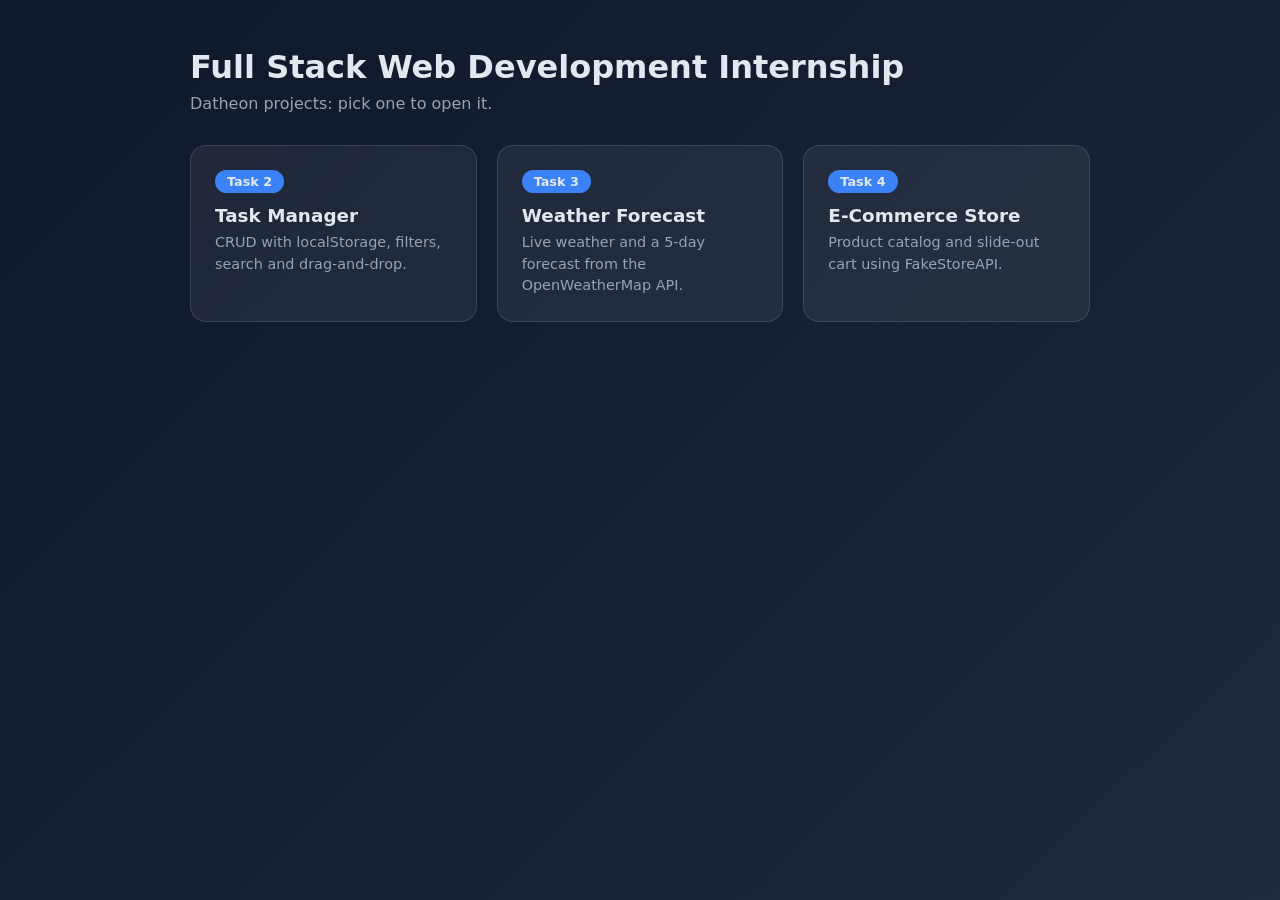
<file: index.html>
<!DOCTYPE html>
<html lang="en">
<head>
  <meta charset="UTF-8" />
  <meta name="viewport" content="width=device-width, initial-scale=1.0" />
  <title>Datheon Full Stack Web Development Internship</title>
  <style>
    * { box-sizing: border-box; margin: 0; padding: 0; }
    body {
      font-family: system-ui, -apple-system, "Segoe UI", Roboto, sans-serif;
      min-height: 100vh;
      background: linear-gradient(135deg, #0f172a, #1e293b);
      color: #e2e8f0;
      padding: 48px 16px;
    }
    .wrap { max-width: 900px; margin: 0 auto; }
    h1 { font-size: 2rem; }
    p.sub { color: #94a3b8; margin: 8px 0 32px; }
    .cards { display: grid; grid-template-columns: repeat(auto-fit, minmax(240px, 1fr)); gap: 20px; }
    a.card {
      display: block;
      padding: 24px;
      border-radius: 16px;
      background: rgba(255, 255, 255, 0.06);
      border: 1px solid rgba(255, 255, 255, 0.12);
      color: inherit;
      text-decoration: none;
      transition: transform 0.2s, border-color 0.2s;
    }
    a.card:hover { transform: translateY(-4px); border-color: #3b82f6; }
    .num { display: inline-block; padding: 4px 12px; border-radius: 99px; background: #3b82f6; font-size: 0.8rem; font-weight: 700; }
    h2 { margin: 12px 0 6px; font-size: 1.15rem; }
    p.desc { color: #94a3b8; font-size: 0.9rem; line-height: 1.5; }
  </style>
</head>
<body>
  <div class="wrap">
    <h1>Full Stack Web Development Internship</h1>
    <p class="sub">Datheon projects: pick one to open it.</p>
    <div class="cards">
      <a class="card" href="task2-task-manager/index.html">
        <span class="num">Task 2</span>
        <h2>Task Manager</h2>
        <p class="desc">CRUD with localStorage, filters, search and drag-and-drop.</p>
      </a>
      <a class="card" href="task3-weather-app/index.html">
        <span class="num">Task 3</span>
        <h2>Weather Forecast</h2>
        <p class="desc">Live weather and a 5-day forecast from the OpenWeatherMap API.</p>
      </a>
      <a class="card" href="task4-ecommerce-store/index.html">
        <span class="num">Task 4</span>
        <h2>E-Commerce Store</h2>
        <p class="desc">Product catalog and slide-out cart using FakeStoreAPI.</p>
      </a>
    </div>
  </div>
</body>
</html>
</file>
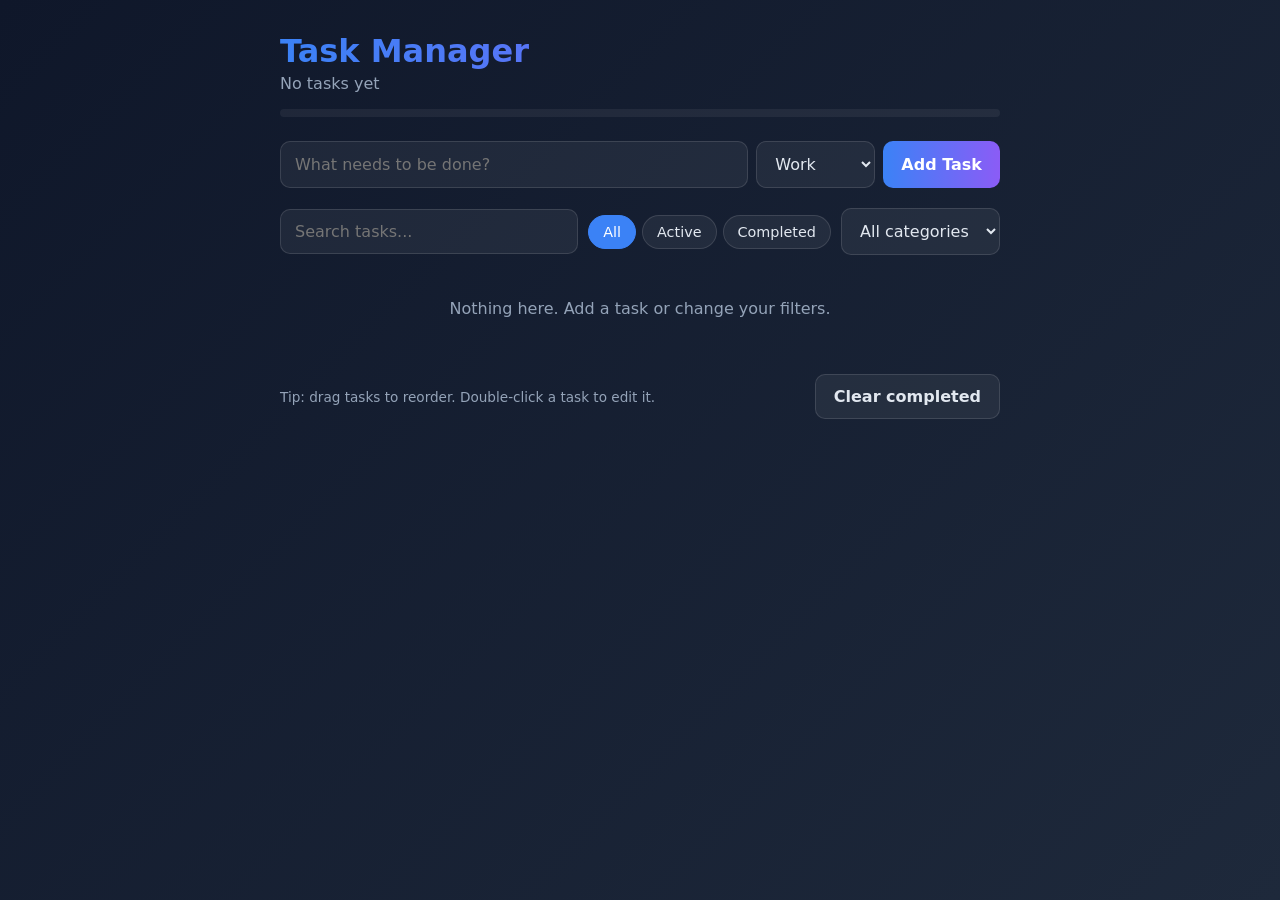
<file: task2-task-manager/index.html>
<!DOCTYPE html>
<html lang="en">
<head>
  <meta charset="UTF-8" />
  <meta name="viewport" content="width=device-width, initial-scale=1.0" />
  <title>Task Manager</title>
  <link rel="stylesheet" href="style.css" />
</head>
<body>
  <main class="app">
    <header>
      <h1>Task Manager</h1>
      <p id="stats">No tasks yet</p>
      <div class="progress" aria-hidden="true"><div id="progress-bar" class="progress-bar"></div></div>
    </header>

    <form id="task-form" class="task-form" autocomplete="off">
      <input id="task-input" type="text" placeholder="What needs to be done?" maxlength="120" required aria-label="Task title" />
      <select id="category-select" aria-label="Task category">
        <option value="Work">Work</option>
        <option value="Personal">Personal</option>
        <option value="Study">Study</option>
        <option value="Health">Health</option>
        <option value="Other">Other</option>
      </select>
      <button type="submit" class="btn btn-primary">Add Task</button>
    </form>

    <section class="toolbar">
      <input id="search-input" type="search" placeholder="Search tasks..." aria-label="Search tasks" />
      <div id="status-filters" class="filters" role="group" aria-label="Filter by status">
        <button type="button" class="chip active" data-filter="all">All</button>
        <button type="button" class="chip" data-filter="active">Active</button>
        <button type="button" class="chip" data-filter="completed">Completed</button>
      </div>
      <select id="category-filter" aria-label="Filter by category">
        <option value="all">All categories</option>
        <option value="Work">Work</option>
        <option value="Personal">Personal</option>
        <option value="Study">Study</option>
        <option value="Health">Health</option>
        <option value="Other">Other</option>
      </select>
    </section>

    <ul id="task-list" class="task-list"></ul>
    <p id="empty-state" class="empty-state" hidden>Nothing here. Add a task or change your filters.</p>

    <footer class="footer">
      <span class="hint">Tip: drag tasks to reorder. Double-click a task to edit it.</span>
      <button id="clear-completed" type="button" class="btn btn-ghost">Clear completed</button>
    </footer>
  </main>

  <script src="script.js"></script>
</body>
</html>
</file>
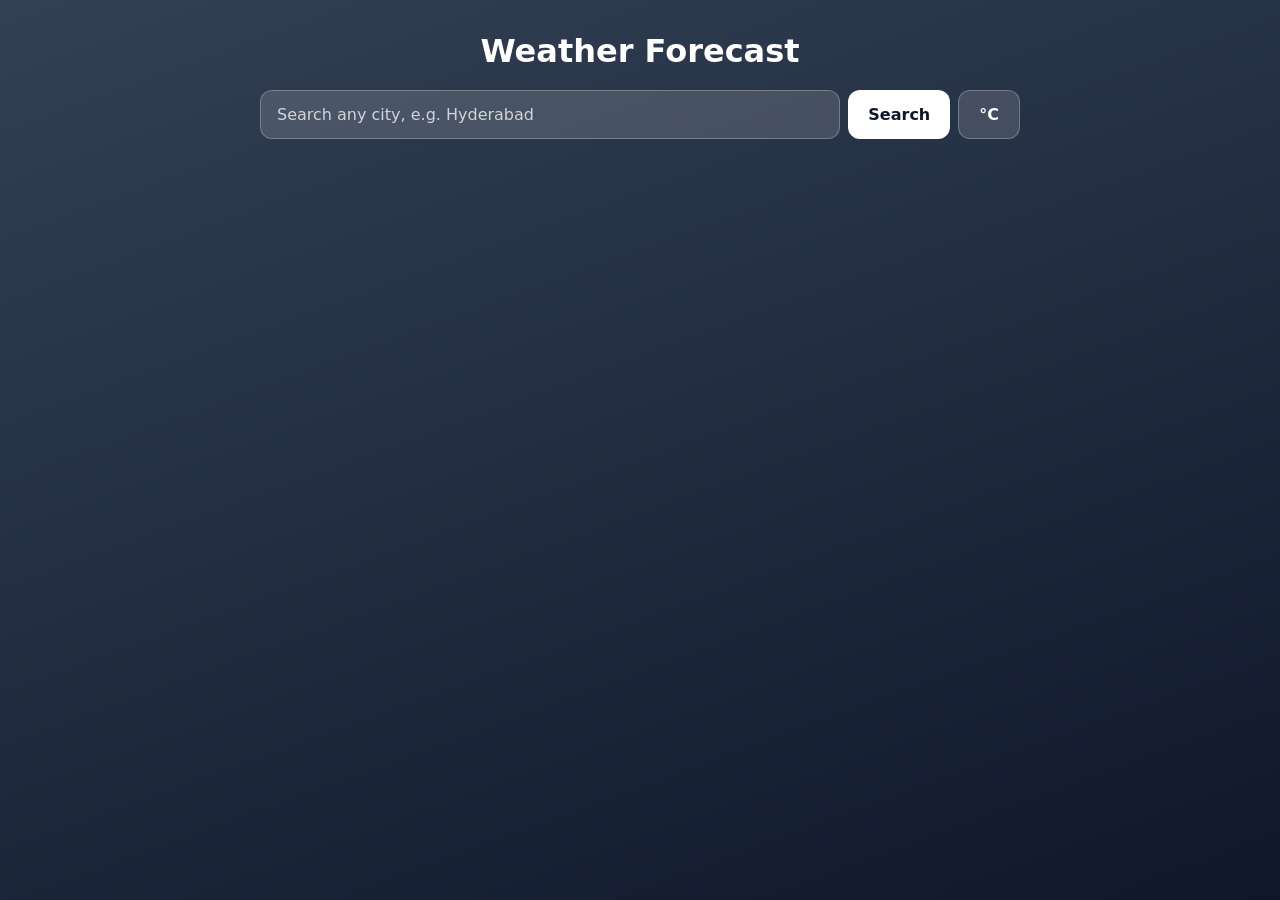
<file: task3-weather-app/index.html>
<!DOCTYPE html>
<html lang="en">
<head>
  <meta charset="UTF-8" />
  <meta name="viewport" content="width=device-width, initial-scale=1.0" />
  <title>Weather Forecast</title>
  <link rel="stylesheet" href="style.css" />
</head>
<body class="theme-default">
  <main class="app">
    <h1 class="title">Weather Forecast</h1>

    <form id="search-form" class="search-form" autocomplete="off">
      <input id="city-input" type="text" placeholder="Search any city, e.g. Hyderabad" required aria-label="City name" />
      <button type="submit" class="btn">Search</button>
      <button type="button" id="unit-toggle" class="btn btn-ghost" aria-label="Toggle temperature unit">&deg;C</button>
    </form>

    <div id="loader" class="loader" hidden>
      <div class="spinner" aria-hidden="true"></div>
      <p>Fetching weather...</p>
    </div>

    <div id="error" class="error" role="alert" hidden></div>

    <section id="weather" class="weather" hidden>
      <div class="current card">
        <div class="current-top">
          <div>
            <h2 id="city-name"></h2>
            <p id="local-time" class="muted"></p>
            <p id="description" class="description"></p>
          </div>
          <img id="weather-icon" class="weather-icon" alt="" width="100" height="100" />
        </div>
        <div class="temp-row">
          <span id="temperature" class="temperature"></span>
          <span id="feels-like" class="muted"></span>
        </div>
        <div class="metrics">
          <div class="metric"><span class="metric-label">Humidity</span><span id="humidity" class="metric-value"></span></div>
          <div class="metric"><span class="metric-label">Wind</span><span id="wind" class="metric-value"></span></div>
          <div class="metric"><span class="metric-label">Pressure</span><span id="pressure" class="metric-value"></span></div>
        </div>
      </div>

      <h3 class="section-title">5-Day Forecast</h3>
      <div id="forecast" class="forecast"></div>
    </section>
  </main>

  <script src="config.js"></script>
  <script src="script.js"></script>
</body>
</html>
</file>
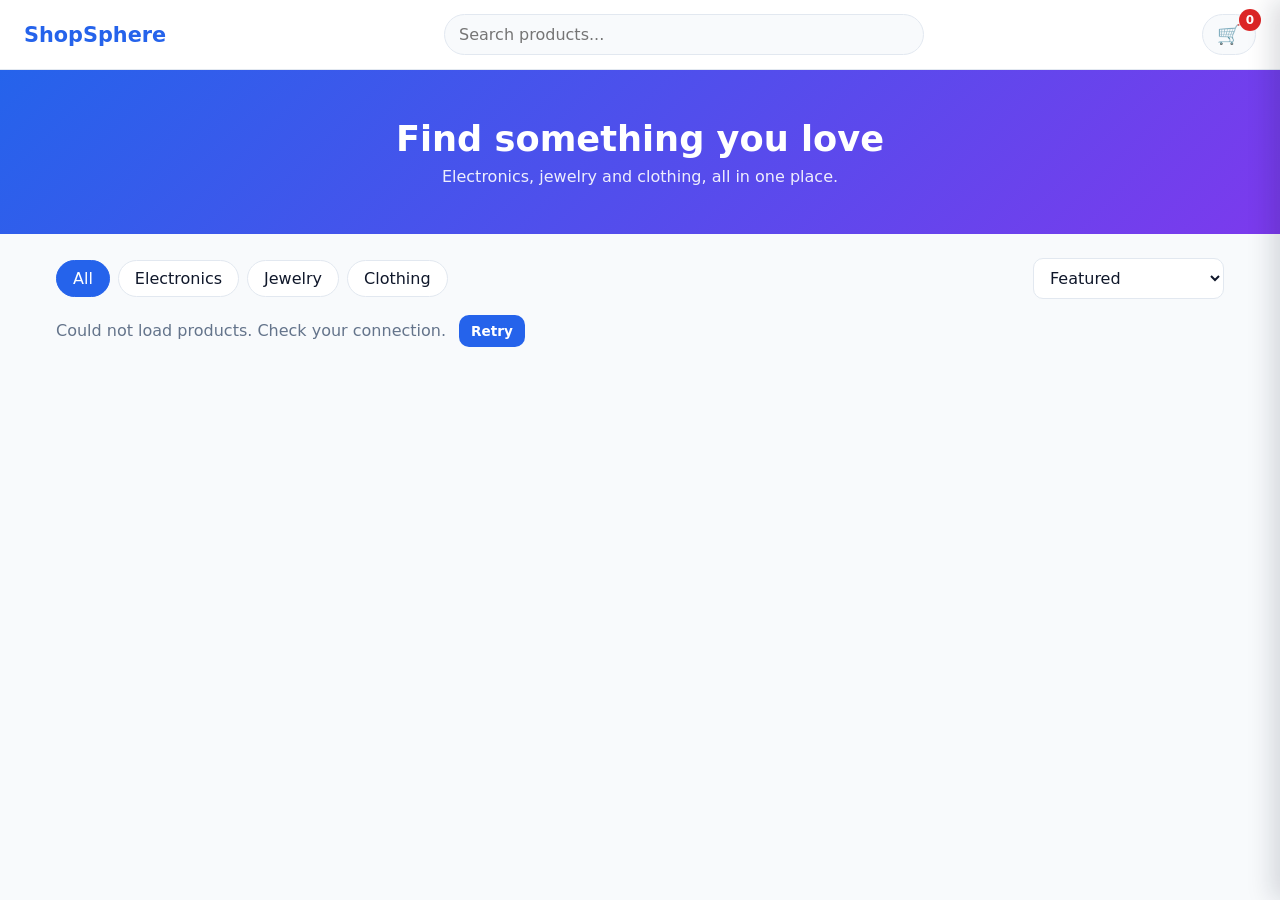
<file: task4-ecommerce-store/index.html>
<!DOCTYPE html>
<html lang="en">
<head>
  <meta charset="UTF-8" />
  <meta name="viewport" content="width=device-width, initial-scale=1.0" />
  <title>ShopSphere - Product Catalog</title>
  <link rel="stylesheet" href="style.css" />
</head>
<body>
  <header class="navbar">
    <a class="logo" href="#">ShopSphere</a>
    <input id="search" type="search" placeholder="Search products..." aria-label="Search products" />
    <button id="cart-btn" class="cart-btn" type="button" aria-label="Open cart">
      <span aria-hidden="true">&#128722;</span>
      <span id="cart-count" class="count-badge">0</span>
    </button>
  </header>

  <section class="hero">
    <h1>Find something you love</h1>
    <p>Electronics, jewelry and clothing, all in one place.</p>
  </section>

  <main class="container">
    <div class="controls">
      <div id="filters" class="filters" role="group" aria-label="Filter by category">
        <button type="button" class="chip active" data-category="all">All</button>
        <button type="button" class="chip" data-category="electronics">Electronics</button>
        <button type="button" class="chip" data-category="jewelry">Jewelry</button>
        <button type="button" class="chip" data-category="clothing">Clothing</button>
      </div>
      <select id="sort" aria-label="Sort products">
        <option value="featured">Featured</option>
        <option value="price-asc">Price: Low to High</option>
        <option value="price-desc">Price: High to Low</option>
        <option value="rating">Top Rated</option>
      </select>
    </div>

    <p id="status" class="status" role="status"></p>
    <div id="product-grid" class="grid"></div>
  </main>

  <div id="overlay" class="overlay"></div>

  <aside id="cart-drawer" class="drawer" aria-hidden="true" aria-label="Shopping cart">
    <div class="drawer-header">
      <h2>Your Cart</h2>
      <button id="close-cart" class="icon-btn" type="button" aria-label="Close cart">&#10005;</button>
    </div>
    <div id="cart-items" class="drawer-body"></div>
    <div class="drawer-footer">
      <div class="row"><span>Subtotal</span><span id="subtotal">$0.00</span></div>
      <div class="row"><span>Tax (8%)</span><span id="tax">$0.00</span></div>
      <div class="row"><span>Shipping</span><span id="shipping">$0.00</span></div>
      <p id="shipping-note" class="note"></p>
      <div class="row total"><span>Total</span><span id="total">$0.00</span></div>
      <button id="checkout-btn" class="btn btn-primary" type="button">Checkout</button>
    </div>
  </aside>

  <div id="modal" class="modal" aria-hidden="true">
    <div class="modal-card" role="dialog" aria-modal="true" aria-labelledby="modal-title">
      <div class="check" aria-hidden="true">&#10003;</div>
      <h2 id="modal-title">Order confirmed!</h2>
      <p id="order-id" class="muted"></p>
      <p id="order-summary"></p>
      <button id="modal-close" class="btn btn-primary" type="button">Continue shopping</button>
    </div>
  </div>

  <div id="toast" class="toast" role="status"></div>

  <script src="script.js"></script>
</body>
</html>
</file>
<file: task2-task-manager/style.css>
:root {
  --bg1: #0f172a;
  --bg2: #1e293b;
  --panel: rgba(255, 255, 255, 0.06);
  --border: rgba(255, 255, 255, 0.12);
  --text: #e2e8f0;
  --muted: #94a3b8;
  --accent: #3b82f6;
  --accent2: #8b5cf6;
  --ok: #22c55e;
  --danger: #ef4444;
}

* { box-sizing: border-box; margin: 0; padding: 0; }

body {
  font-family: system-ui, -apple-system, "Segoe UI", Roboto, sans-serif;
  min-height: 100vh;
  color: var(--text);
  background: linear-gradient(135deg, var(--bg1), var(--bg2)) fixed;
  padding: 32px 16px;
}

.app { max-width: 720px; margin: 0 auto; }

header h1 {
  font-size: 2rem;
  background: linear-gradient(90deg, var(--accent), var(--accent2));
  -webkit-background-clip: text;
  background-clip: text;
  color: transparent;
}
header p { color: var(--muted); margin-top: 4px; }

.progress {
  height: 8px;
  border-radius: 99px;
  background: var(--panel);
  margin: 16px 0 24px;
  overflow: hidden;
}
.progress-bar {
  height: 100%;
  width: 0;
  background: linear-gradient(90deg, var(--accent), var(--ok));
  transition: width 0.4s ease;
}

input, select, button { font: inherit; color: inherit; }

input[type="text"],
input[type="search"],
select {
  background: var(--panel);
  border: 1px solid var(--border);
  border-radius: 10px;
  padding: 12px 14px;
  outline: none;
  transition: border-color 0.2s, box-shadow 0.2s;
}
select option { color: #0f172a; }
input:focus, select:focus {
  border-color: var(--accent);
  box-shadow: 0 0 0 3px rgba(59, 130, 246, 0.25);
}

.task-form { display: flex; gap: 8px; flex-wrap: wrap; }
#task-input { flex: 1 1 220px; }

.btn {
  border: none;
  border-radius: 10px;
  padding: 12px 18px;
  cursor: pointer;
  font-weight: 600;
  transition: transform 0.15s, opacity 0.2s;
}
.btn:hover { transform: translateY(-1px); }
.btn-primary { background: linear-gradient(90deg, var(--accent), var(--accent2)); color: #fff; }
.btn-ghost { background: var(--panel); border: 1px solid var(--border); }

.toolbar {
  display: flex;
  flex-wrap: wrap;
  gap: 10px;
  margin: 20px 0 12px;
  align-items: center;
}
.toolbar input[type="search"] { flex: 1 1 180px; }
.filters { display: flex; gap: 6px; }
.chip {
  padding: 8px 14px;
  border-radius: 99px;
  background: var(--panel);
  border: 1px solid var(--border);
  cursor: pointer;
  font-size: 0.9rem;
  transition: background 0.2s, border-color 0.2s;
}
.chip.active { background: var(--accent); border-color: var(--accent); color: #fff; }

.task-list { list-style: none; display: flex; flex-direction: column; gap: 10px; margin-top: 8px; }

.task-item {
  display: flex;
  align-items: center;
  gap: 12px;
  padding: 14px;
  background: var(--panel);
  border: 1px solid var(--border);
  border-radius: 12px;
  animation: slideIn 0.3s ease;
  transition: opacity 0.25s, transform 0.25s, background 0.2s, border-color 0.2s;
  cursor: grab;
}
.task-item:hover { background: rgba(255, 255, 255, 0.09); }
.task-item.dragging { opacity: 0.4; }
.task-item.drag-over { border-color: var(--accent); transform: translateY(2px); }
.task-item.removing { opacity: 0; transform: translateX(40px); }

.task-item input[type="checkbox"] {
  width: 20px;
  height: 20px;
  accent-color: var(--ok);
  cursor: pointer;
  flex-shrink: 0;
}

.task-text {
  flex: 1;
  word-break: break-word;
  position: relative;
  transition: color 0.3s;
}
.task-item.completed .task-text { color: var(--muted); text-decoration: line-through; }
.task-item.completed { animation: pop 0.3s ease; }

.edit-input { flex: 1; padding: 8px 10px !important; }

.badge {
  font-size: 0.75rem;
  padding: 4px 10px;
  border-radius: 99px;
  background: rgba(139, 92, 246, 0.2);
  color: #c4b5fd;
  white-space: nowrap;
}

.icon-btn {
  background: transparent;
  border: none;
  cursor: pointer;
  padding: 6px;
  border-radius: 8px;
  opacity: 0.7;
  transition: opacity 0.2s, background 0.2s;
}
.icon-btn:hover { opacity: 1; background: var(--panel); }
.icon-btn.delete:hover { color: var(--danger); }

.empty-state { text-align: center; color: var(--muted); padding: 32px 0; }

.footer {
  display: flex;
  justify-content: space-between;
  align-items: center;
  flex-wrap: wrap;
  gap: 12px;
  margin-top: 24px;
}
.hint { color: var(--muted); font-size: 0.85rem; }

@keyframes slideIn {
  from { opacity: 0; transform: translateY(-10px); }
  to { opacity: 1; transform: translateY(0); }
}
@keyframes pop {
  0% { transform: scale(1); }
  50% { transform: scale(1.02); }
  100% { transform: scale(1); }
}

@media (max-width: 520px) {
  body { padding: 20px 12px; }
  header h1 { font-size: 1.6rem; }
  .task-item { flex-wrap: wrap; }
}
</file>
<file: task3-weather-app/style.css>
:root {
  --text: #ffffff;
  --muted: rgba(255, 255, 255, 0.75);
  --card: rgba(255, 255, 255, 0.14);
  --border: rgba(255, 255, 255, 0.25);
}

* { box-sizing: border-box; margin: 0; padding: 0; }

body {
  font-family: system-ui, -apple-system, "Segoe UI", Roboto, sans-serif;
  min-height: 100vh;
  color: var(--text);
  padding: 32px 16px;
  background: linear-gradient(160deg, #334155, #0f172a) fixed;
}

body.theme-sunny { background: linear-gradient(160deg, #38bdf8, #f59e0b) fixed; }
body.theme-night { background: linear-gradient(160deg, #1e1b4b, #020617) fixed; }
body.theme-clouds { background: linear-gradient(160deg, #94a3b8, #475569) fixed; }
body.theme-clouds-night { background: linear-gradient(160deg, #334155, #0f172a) fixed; }
body.theme-rain { background: linear-gradient(160deg, #475569, #1e3a8a) fixed; }
body.theme-thunder { background: linear-gradient(160deg, #3b0764, #111827) fixed; }
body.theme-snow { background: linear-gradient(160deg, #bae6fd, #64748b) fixed; }
body.theme-mist { background: linear-gradient(160deg, #a8a29e, #57534e) fixed; }

.app { max-width: 760px; margin: 0 auto; }
.title { text-align: center; margin-bottom: 20px; font-size: 2rem; }

.search-form { display: flex; gap: 8px; flex-wrap: wrap; }
.search-form input {
  flex: 1 1 220px;
  padding: 14px 16px;
  border-radius: 12px;
  border: 1px solid var(--border);
  background: var(--card);
  color: var(--text);
  font: inherit;
  outline: none;
}
.search-form input::placeholder { color: var(--muted); }
.search-form input:focus { box-shadow: 0 0 0 3px rgba(255, 255, 255, 0.3); }

.btn {
  padding: 14px 20px;
  border-radius: 12px;
  border: none;
  background: #ffffff;
  color: #0f172a;
  font: inherit;
  font-weight: 700;
  cursor: pointer;
  transition: transform 0.15s;
}
.btn:hover { transform: translateY(-1px); }
.btn-ghost { background: var(--card); color: var(--text); border: 1px solid var(--border); }

.card {
  background: var(--card);
  border: 1px solid var(--border);
  border-radius: 20px;
  padding: 24px;
  backdrop-filter: blur(10px);
  -webkit-backdrop-filter: blur(10px);
}

.weather { margin-top: 24px; }
.current-top { display: flex; justify-content: space-between; align-items: center; gap: 12px; }
.current h2 { font-size: 1.6rem; }
.muted { color: var(--muted); }
.description { text-transform: capitalize; font-size: 1.1rem; margin-top: 6px; }
.weather-icon { width: 100px; height: 100px; filter: drop-shadow(0 4px 8px rgba(0, 0, 0, 0.25)); }

.temp-row { display: flex; align-items: baseline; gap: 14px; margin: 8px 0 20px; flex-wrap: wrap; }
.temperature { font-size: 4rem; font-weight: 700; line-height: 1; }

.metrics { display: grid; grid-template-columns: repeat(3, 1fr); gap: 12px; }
.metric {
  display: flex;
  flex-direction: column;
  gap: 4px;
  padding: 14px;
  border-radius: 14px;
  background: rgba(255, 255, 255, 0.12);
  text-align: center;
}
.metric-label { font-size: 0.8rem; color: var(--muted); text-transform: uppercase; letter-spacing: 0.05em; }
.metric-value { font-size: 1.1rem; font-weight: 600; }

.section-title { margin: 28px 0 12px; }

.forecast { display: flex; gap: 12px; flex-wrap: wrap; }
.forecast-card {
  flex: 1 1 120px;
  min-width: 110px;
  text-align: center;
  padding: 16px 10px;
  border-radius: 16px;
  background: var(--card);
  border: 1px solid var(--border);
}
.forecast-card .day { font-weight: 700; }
.forecast-card .date { font-size: 0.8rem; color: var(--muted); }
.forecast-card img { width: 60px; height: 60px; }
.forecast-card .temps { font-weight: 600; }
.forecast-card .low { color: var(--muted); font-weight: 400; }
.forecast-card .desc { font-size: 0.8rem; color: var(--muted); text-transform: capitalize; margin-top: 4px; }

.loader { text-align: center; margin-top: 40px; }
.spinner {
  width: 48px;
  height: 48px;
  margin: 0 auto 12px;
  border: 5px solid rgba(255, 255, 255, 0.3);
  border-top-color: #fff;
  border-radius: 50%;
  animation: spin 0.9s linear infinite;
}
@keyframes spin { to { transform: rotate(360deg); } }

.error {
  margin-top: 24px;
  padding: 16px 18px;
  border-radius: 14px;
  background: rgba(220, 38, 38, 0.35);
  border: 1px solid rgba(254, 202, 202, 0.6);
}

[hidden] { display: none !important; }

@media (max-width: 560px) {
  .temperature { font-size: 3rem; }
  .metrics { grid-template-columns: 1fr; }
  .forecast-card { flex-basis: calc(50% - 6px); }
}
</file>
<file: task4-ecommerce-store/style.css>
:root {
  --bg: #f8fafc;
  --card: #ffffff;
  --text: #0f172a;
  --muted: #64748b;
  --border: #e2e8f0;
  --accent: #2563eb;
  --accent-dark: #1d4ed8;
  --ok: #16a34a;
  --danger: #dc2626;
  --radius: 16px;
}

* { box-sizing: border-box; margin: 0; padding: 0; }

body {
  font-family: system-ui, -apple-system, "Segoe UI", Roboto, sans-serif;
  background: var(--bg);
  color: var(--text);
}

button, input, select { font: inherit; color: inherit; }

/* Navbar */
.navbar {
  position: sticky;
  top: 0;
  z-index: 20;
  display: flex;
  align-items: center;
  gap: 16px;
  padding: 14px 24px;
  background: rgba(255, 255, 255, 0.92);
  backdrop-filter: blur(8px);
  -webkit-backdrop-filter: blur(8px);
  border-bottom: 1px solid var(--border);
}
.logo { font-weight: 800; font-size: 1.3rem; color: var(--accent); text-decoration: none; }
.navbar input[type="search"] {
  flex: 1;
  max-width: 480px;
  margin: 0 auto;
  padding: 10px 14px;
  border-radius: 99px;
  border: 1px solid var(--border);
  background: var(--bg);
  outline: none;
}
.navbar input[type="search"]:focus { border-color: var(--accent); box-shadow: 0 0 0 3px rgba(37, 99, 235, 0.15); }

.cart-btn {
  position: relative;
  background: var(--bg);
  border: 1px solid var(--border);
  border-radius: 99px;
  padding: 8px 14px;
  font-size: 1.2rem;
  cursor: pointer;
}
.count-badge {
  position: absolute;
  top: -6px;
  right: -6px;
  min-width: 22px;
  height: 22px;
  padding: 0 6px;
  border-radius: 99px;
  background: var(--danger);
  color: #fff;
  font-size: 0.75rem;
  font-weight: 700;
  display: flex;
  align-items: center;
  justify-content: center;
}
.count-badge.bump { animation: bump 0.35s ease; }

/* Hero */
.hero {
  text-align: center;
  padding: 48px 16px;
  color: #fff;
  background: linear-gradient(135deg, #2563eb, #7c3aed);
}
.hero h1 { font-size: 2.2rem; }
.hero p { margin-top: 8px; opacity: 0.9; }

/* Controls */
.container { max-width: 1200px; margin: 0 auto; padding: 24px 16px 64px; }
.controls { display: flex; justify-content: space-between; align-items: center; gap: 12px; flex-wrap: wrap; }
.filters { display: flex; gap: 8px; flex-wrap: wrap; }
.chip {
  padding: 8px 16px;
  border-radius: 99px;
  border: 1px solid var(--border);
  background: var(--card);
  cursor: pointer;
  transition: background 0.2s, color 0.2s, border-color 0.2s;
}
.chip:hover { border-color: var(--accent); }
.chip.active { background: var(--accent); color: #fff; border-color: var(--accent); }
#sort {
  padding: 9px 12px;
  border-radius: 10px;
  border: 1px solid var(--border);
  background: var(--card);
}
.status { margin: 16px 0 0; color: var(--muted); min-height: 1.4em; }
.status button { margin-left: 8px; }

/* Product grid */
.grid {
  display: grid;
  grid-template-columns: repeat(auto-fill, minmax(230px, 1fr));
  gap: 20px;
  margin-top: 16px;
}
.product-card {
  display: flex;
  flex-direction: column;
  background: var(--card);
  border: 1px solid var(--border);
  border-radius: var(--radius);
  overflow: hidden;
  transition: transform 0.2s, box-shadow 0.2s;
  position: relative;
}
.product-card:hover { transform: translateY(-4px); box-shadow: 0 12px 24px rgba(15, 23, 42, 0.1); }
.product-img { height: 200px; padding: 16px; background: #fff; display: flex; align-items: center; justify-content: center; }
.product-img img { max-width: 100%; max-height: 100%; object-fit: contain; }
.badges { position: absolute; top: 10px; left: 10px; display: flex; flex-direction: column; gap: 6px; }
.badge {
  font-size: 0.7rem;
  font-weight: 700;
  padding: 4px 10px;
  border-radius: 99px;
  background: #fef3c7;
  color: #92400e;
}
.badge.popular { background: #dbeafe; color: #1e40af; }
.product-body { display: flex; flex-direction: column; gap: 8px; padding: 14px 16px 16px; flex: 1; }
.product-category { font-size: 0.75rem; color: var(--muted); text-transform: capitalize; }
.product-title {
  font-size: 0.95rem;
  line-height: 1.35;
  display: -webkit-box;
  -webkit-line-clamp: 2;
  -webkit-box-orient: vertical;
  overflow: hidden;
  min-height: 2.7em;
}
.rating { font-size: 0.85rem; color: #f59e0b; }
.rating .count { color: var(--muted); margin-left: 4px; }
.product-footer { display: flex; justify-content: space-between; align-items: center; margin-top: auto; gap: 8px; }
.price { font-weight: 800; font-size: 1.15rem; }

/* Buttons */
.btn {
  border: none;
  border-radius: 10px;
  padding: 10px 16px;
  font-weight: 600;
  cursor: pointer;
  transition: background 0.2s, transform 0.15s;
}
.btn:hover { transform: translateY(-1px); }
.btn-primary { background: var(--accent); color: #fff; }
.btn-primary:hover { background: var(--accent-dark); }
.btn-primary:disabled { opacity: 0.5; cursor: not-allowed; transform: none; }
.btn-sm { padding: 8px 12px; font-size: 0.85rem; }
.icon-btn { background: transparent; border: none; cursor: pointer; padding: 6px 10px; border-radius: 8px; }
.icon-btn:hover { background: var(--bg); }

/* Overlay + drawer */
.overlay {
  position: fixed;
  inset: 0;
  background: rgba(15, 23, 42, 0.5);
  opacity: 0;
  visibility: hidden;
  transition: opacity 0.3s, visibility 0.3s;
  z-index: 30;
}
.overlay.show { opacity: 1; visibility: visible; }

.drawer {
  position: fixed;
  top: 0;
  right: 0;
  height: 100%;
  width: min(420px, 100%);
  background: var(--card);
  z-index: 40;
  display: flex;
  flex-direction: column;
  transform: translateX(100%);
  transition: transform 0.3s ease;
  box-shadow: -8px 0 24px rgba(15, 23, 42, 0.15);
}
.drawer.open { transform: translateX(0); }
.drawer-header { display: flex; justify-content: space-between; align-items: center; padding: 18px 20px; border-bottom: 1px solid var(--border); }
.drawer-body { flex: 1; overflow-y: auto; padding: 12px 20px; }
.drawer-footer { padding: 16px 20px 20px; border-top: 1px solid var(--border); display: flex; flex-direction: column; gap: 8px; }
.row { display: flex; justify-content: space-between; color: var(--muted); }
.row.total { color: var(--text); font-weight: 800; font-size: 1.15rem; margin: 6px 0; }
.note { font-size: 0.8rem; color: var(--ok); min-height: 1.1em; }
.empty-cart { text-align: center; color: var(--muted); padding: 48px 0; }

.cart-item { display: flex; gap: 12px; padding: 14px 0; border-bottom: 1px solid var(--border); }
.cart-item img { width: 64px; height: 64px; object-fit: contain; background: #fff; border-radius: 8px; border: 1px solid var(--border); padding: 4px; }
.cart-item-info { flex: 1; display: flex; flex-direction: column; gap: 6px; min-width: 0; }
.cart-item-title { font-size: 0.9rem; line-height: 1.3; display: -webkit-box; -webkit-line-clamp: 2; -webkit-box-orient: vertical; overflow: hidden; }
.cart-item-price { font-weight: 700; }
.qty { display: inline-flex; align-items: center; border: 1px solid var(--border); border-radius: 8px; width: fit-content; }
.qty button { background: transparent; border: none; width: 30px; height: 30px; cursor: pointer; font-size: 1rem; }
.qty button:hover { background: var(--bg); }
.qty span { min-width: 28px; text-align: center; font-weight: 600; }
.remove-btn { align-self: flex-start; background: transparent; border: none; color: var(--danger); cursor: pointer; font-size: 0.8rem; }

/* Modal */
.modal {
  position: fixed;
  inset: 0;
  z-index: 50;
  display: flex;
  align-items: center;
  justify-content: center;
  padding: 16px;
  background: rgba(15, 23, 42, 0.6);
  opacity: 0;
  visibility: hidden;
  transition: opacity 0.25s, visibility 0.25s;
}
.modal.show { opacity: 1; visibility: visible; }
.modal-card {
  width: min(420px, 100%);
  text-align: center;
  background: var(--card);
  border-radius: 20px;
  padding: 32px 24px;
  display: flex;
  flex-direction: column;
  gap: 10px;
  align-items: center;
  transform: scale(0.9);
  transition: transform 0.25s;
}
.modal.show .modal-card { transform: scale(1); }
.check {
  width: 64px;
  height: 64px;
  border-radius: 50%;
  background: #dcfce7;
  color: var(--ok);
  font-size: 2rem;
  display: flex;
  align-items: center;
  justify-content: center;
}
.muted { color: var(--muted); font-size: 0.9rem; }

/* Toast */
.toast {
  position: fixed;
  left: 50%;
  bottom: 24px;
  transform: translate(-50%, 20px);
  background: var(--text);
  color: #fff;
  padding: 12px 20px;
  border-radius: 99px;
  opacity: 0;
  pointer-events: none;
  transition: opacity 0.25s, transform 0.25s;
  z-index: 60;
}
.toast.show { opacity: 1; transform: translate(-50%, 0); }

/* Skeleton loading */
.skeleton { height: 340px; border-radius: var(--radius); background: linear-gradient(90deg, #e2e8f0 25%, #f1f5f9 50%, #e2e8f0 75%); background-size: 200% 100%; animation: shimmer 1.2s infinite; }

@keyframes shimmer { to { background-position: -200% 0; } }
@keyframes bump { 0%, 100% { transform: scale(1); } 50% { transform: scale(1.4); } }

@media (max-width: 640px) {
  .navbar { padding: 12px 16px; gap: 10px; }
  .logo { font-size: 1.1rem; }
  .hero h1 { font-size: 1.6rem; }
  .grid { grid-template-columns: repeat(2, 1fr); gap: 12px; }
  .product-img { height: 150px; }
  .product-footer { flex-direction: column; align-items: stretch; }
}
@media (max-width: 380px) {
  .grid { grid-template-columns: 1fr; }
}
</file>
